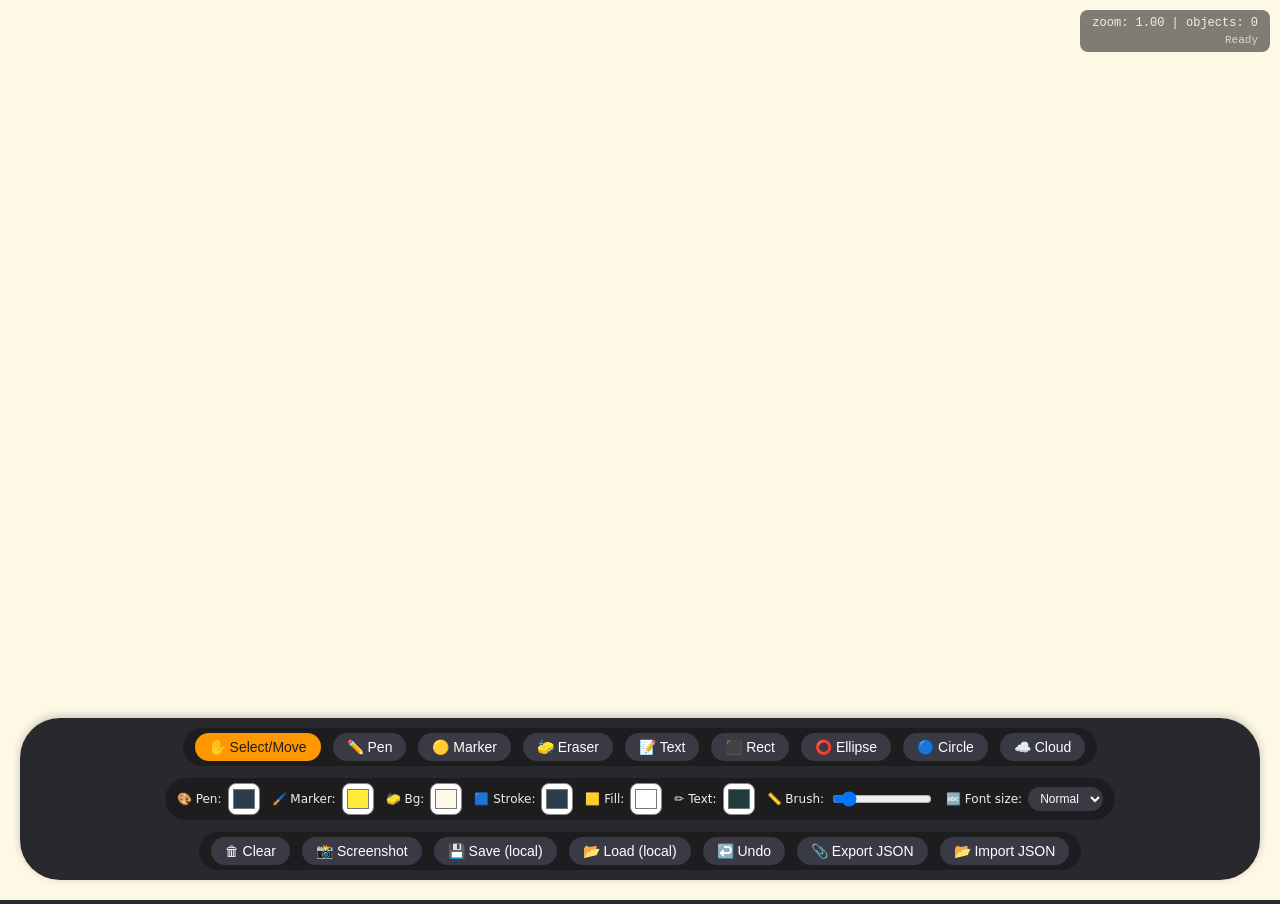
<file: mindcanvas.html>
<!DOCTYPE html>
<html lang="en">
<head>
    <meta charset="UTF-8">
    <meta name="viewport" content="width=device-width, initial-scale=1.0, user-scalable=no">
    <title>Freeform Mind Canvas – Paper‑like thinking tool</title>
    <link rel="stylesheet" href="css/mindmap.css">
</head>
<body>
<div id="infoPanel">
    <div id="coords">zoom: 1.00 | pan: (0,0)</div>
    <div id="statusMsg">Ready</div>
</div>

<button id="fab" class="fab">🛠️</button>

<div id="toolbarContainer" class="toolbar-container collapsed">
  <div id="toolbar">

      <!-- MODES -->
      <div class="tool-group">
          <button id="modeSelect" class="active">✋ Select/Move</button>
          <button id="modePen">✏️ Pen</button>
          <button id="modeMarker">🟡 Marker</button>
          <button id="modeEraser">🧽 Eraser</button>
          <button id="modeText">📝 Text</button>
          <button id="modeRect">⬛ Rect</button>
          <button id="modeEllipse">⭕ Ellipse</button>
          <button id="modeCircle">🔵 Circle</button>
          <button id="modeCloud">☁️ Cloud</button>
      </div>

      <!-- COLORS & SIZES -->
      <div class="tool-group">
          <label>🎨 Pen: <input type="color" id="penColor" value="#2c3e4e"></label>
          <label>🖌️ Marker: <input type="color" id="markerColor" value="#ffeb3b"></label>
          <label>🧽 Bg: <input type="color" id="bgColor" value="#fef8e7"></label>
          <label>🟦 Stroke: <input type="color" id="strokeColor" value="#2c3e4e"></label>
          <label>🟨 Fill: <input type="color" id="fillColor" value="#ffffff"></label>
          <label>✏️ Text: <input type="color" id="textColor" value="#1e3c3c"></label>
          <label>📏 Brush: <input type="range" id="brushSize" min="1" max="20" value="3"></label>
          <label>🔤 Font size:
              <select id="fontSizeSelect">
                  <option value="14">Small</option>
                  <option value="20" selected>Normal</option>
                  <option value="28">Large</option>
                  <option value="36">Huge</option>
              </select>
          </label>
      </div>

      <!-- ACTIONS -->
      <div class="tool-group">
          <button id="clearAll">🗑 Clear</button>
          <button id="screenshotBtn">📸 Screenshot</button>
          <button id="saveBtn">💾 Save (local)</button>
          <button id="loadBtn">📂 Load (local)</button>
          <button id="revertBtn">↩️ Undo</button>
          <button id="exportBtn">📎 Export JSON</button>
          <button id="importBtn">📂 Import JSON</button>
          <input type="file" id="importFileInput" accept=".json" style="display: none;">
      </div>

  </div>
</div>

<canvas id="canvas"></canvas>

<dialog id="textDialog">
    <form method="dialog">
        <header>
            <h3>Edit Text</h3>
        </header>
        <section>
            <textarea id="dialogInput" placeholder="Type your text here..."></textarea>
        </section>
        <footer>
            <button type="button" id="dialogCancel">Cancel</button>
            <button type="submit" id="dialogConfirm">Save</button>
        </footer>
    </form>
</dialog>

<script src="js/mindcanvas.js"></script>
</body>
</html>
</file>
<file: css/mindmap.css>
* {
    user-select: none;
    touch-action: none;
}

body {
    margin: 0;
    overflow: hidden;
    font-family: system-ui, 'Segoe UI', 'Helvetica Neue', sans-serif;
    background: #2b2b2b;
}

/* --- Floating Action Button (mobile only) --- */
.fab {
    position: fixed;
    bottom: 20px;
    right: 20px;
    width: 56px;
    height: 56px;
    border-radius: 28px;
    background: #ff9800;
    color: #1e1e1e;
    font-size: 24px;
    border: none;
    box-shadow: 0 2px 8px rgba(0,0,0,0.3);
    cursor: pointer;
    z-index: 200;
    display: flex;
    align-items: center;
    justify-content: center;
    transition: transform 0.2s;
}
.fab:active {
    transform: scale(0.95);
}

/* --- Toolbar container (hidden on mobile by default) --- */
.toolbar-container {
    position: fixed;
    bottom: 0;
    left: 0;
    right: 0;
    z-index: 150;
    transition: transform 0.3s ease-in-out;
    transform: translateY(100%);  /* hidden */
}
.toolbar-container.visible {
    transform: translateY(0);     /* visible */
}

/* --- The actual toolbar --- */
#toolbar {
    background: rgba(30,30,35,0.95);
    backdrop-filter: blur(8px);
    border-radius: 20px 20px 0 0;
    padding: 12px 16px;
    display: flex;
    flex-wrap: wrap;
    gap: 12px;
    justify-content: center;
    box-shadow: 0 -2px 10px rgba(0,0,0,0.2);
    max-height: 70vh;
    overflow-y: auto;
}

.tool-group {
    display: flex;
    gap: 12px;
    align-items: center;
    flex-wrap: wrap;
    background: rgba(0,0,0,0.3);
    padding: 5px 12px;
    border-radius: 40px;
}

button {
    background: #3a3a45;
    border: none;
    color: white;
    padding: 6px 14px;
    border-radius: 30px;
    font-size: 14px;
    cursor: pointer;
    transition: 0.1s;
    font-weight: 500;
    touch-action: manipulation;
}

button.active {
    background: #ff9800;
    color: #1e1e1e;
}

label {
    color: #eee;
    font-size: 12px;
    display: inline-flex;
    align-items: center;
    gap: 6px;
}

input[type="color"] {
    width: 32px;
    height: 32px;
    border: 1px solid #888;
    border-radius: 8px;
    cursor: pointer;
    background: white;
}

input[type="range"] {
    width: 100px;
}

select {
    background: #3a3a45;
    color: white;
    border: none;
    border-radius: 20px;
    padding: 4px 8px;
    font-size: 12px;
    cursor: pointer;
}

/* --- Status panel (top-right) --- */
#infoPanel {
    position: fixed;
    top: 10px;
    right: 10px;
    background: rgba(0,0,0,0.5);
    backdrop-filter: blur(4px);
    border-radius: 8px;
    padding: 6px 12px;
    text-align: right;
    z-index: 100;
    pointer-events: none;
    font-family: monospace;
    font-size: 12px;
    color: #eee;
}

#coords {
    margin-bottom: 4px;
}

#statusMsg {
    font-size: 11px;
    opacity: 0.8;
}

/* --- Desktop (width >= 701px) --- */
@media (min-width: 701px) {
    .toolbar-container {
        transform: translateY(0);   /* always visible */
        position: fixed;
        bottom: 20px;
        left: 20px;
        right: 20px;
    }
    .fab {
        display: none;             /* hide FAB on desktop */
    }
    #toolbar {
        border-radius: 40px;
        padding: 10px 20px;
    }
}

/* Styling voor de HTML5 Dialog */
dialog {
    border: none;
    border-radius: 12px;
    box-shadow: 0 10px 25px rgba(0,0,0,0.2);
    padding: 20px;
    width: 350px;
    background: #ffffff;
}

dialog::backdrop {
    background: rgba(0, 0, 0, 0.5);
    backdrop-filter: blur(2px);
}

dialog form {
    display: flex;
    flex-direction: column;
    gap: 15px;
}

dialog h3 {
    margin: 0;
    color: #333;
}

dialog textarea {
    width: 100%;
    height: 120px;
    padding: 10px;
    border: 1px solid #ccc;
    border-radius: 6px;
    font-family: inherit;
    resize: vertical;
    box-sizing: border-box;
}

dialog footer {
    display: flex;
    justify-content: flex-end;
    gap: 10px;
}

dialog button {
    padding: 8px 16px;
    border-radius: 6px;
    border: none;
    cursor: pointer;
}

#dialogConfirm {
    background: #007bff;
    color: white;
}

#dialogCancel {
    background: #eee;
    color: #333;
}

/* --- Mobile adjustments (width <= 700px) --- */
@media (max-width: 700px) {
    .tool-group {
        gap: 8px;
        padding: 4px 10px;
    }
    button {
        padding: 8px 12px;
        font-size: 14px;
    }
    label {
        font-size: 10px;
    }
    input[type="color"] {
        width: 28px;
        height: 28px;
    }
    select {
        font-size: 10px;
        padding: 4px 8px;
    }
    #infoPanel {
        top: 8px;
        right: 8px;
        padding: 4px 8px;
        font-size: 10px;
    }
    #statusMsg {
        font-size: 9px;
    }
}
</file>
